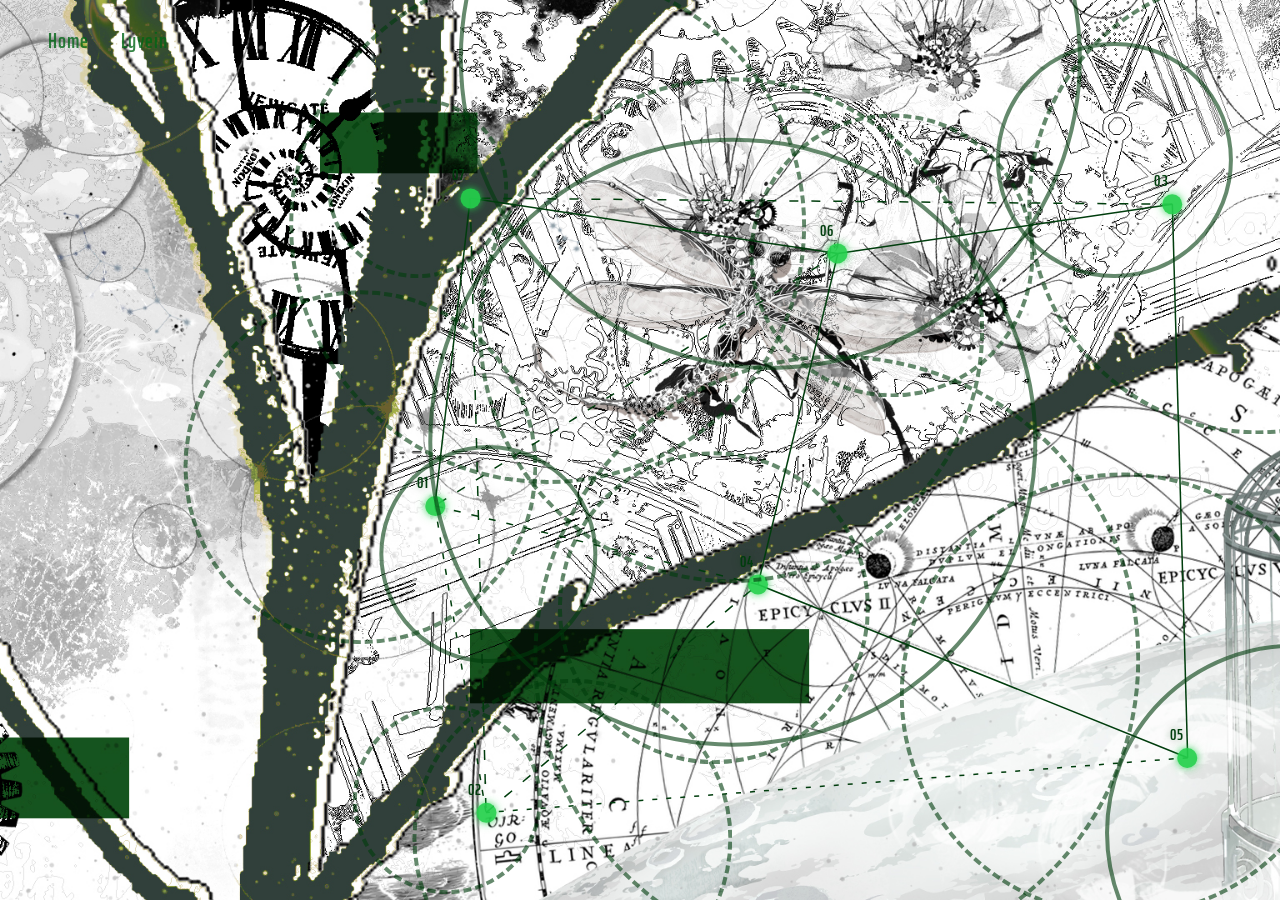
<file: nodal_hub.html>
<!DOCTYPE html>
<html lang="en">
	<head>
		<meta charset="UTF-8">
			<meta name="viewport" content="width=device-width, initial-scale=1.0">

		<script>
            // Select one appearance per visit, before loading the stylesheet.
            const greenHub = Math.random() >= 0.5;
            document.documentElement.dataset.hubVariant = greenHub ? 'green' : 'blue';

			if (sessionStorage.getItem('siteTransitioning') === '1') {
				document.documentElement.classList.add('is-arriving');
				document.documentElement.dataset.departingTheme =
					sessionStorage.getItem('departingTheme') || 'home';
				document.documentElement.dataset.targetTheme =
					sessionStorage.getItem('targetTheme') || document.body?.dataset?.pageTheme || 'home';
			}
		</script>
				<title>The Constellation Manifold</title>

				<link rel="preconnect" href="https://fonts.googleapis.com">
					<link rel="preconnect" href="https://fonts.gstatic.com" crossorigin="">
						<link
							href="https://fonts.googleapis.com/css2?family=Federo&family=Saira+Extra+Condensed:wght@400;600&display=swap"
							rel="stylesheet"
>

							<link rel="stylesheet" href="style.css">
</head>

	<body class="nodal_hub-page" data-page-theme="nodal-hub">
    <script>
      document.body.dataset.pageTheme =
        document.documentElement.dataset.hubVariant === 'green'
          ? 'nodal-hub-green'
          : 'nodal-hub';
    </script>

		<nav>
			<a href="index.html" data-target-theme="home">Home</a>
			<a href="nodal_hub.html" data-target-theme="nodal-hub">Lyvein</a>
		</nav>

		<div class="loader" id="loader">
			<img class="loader-gif" src="images/Loading.GIF" alt="Loading">
	</div>

		<div class="sparks-layer" id="sparks"></div>
		<div class="transition-panel" id="transition-panel" data-transition-theme="nodal-hub"></div>
		<div class="out-panel" id="out-panel"></div>


		<main class="lyvein-hub">

			<div class="lyvein-kv" aria-label="Lyvein">


				<svg
				  class="node-network"
				  viewBox="0 0 100 100"
				  preserveAspectRatio="none"
				  aria-hidden="true">
				</svg>
				
				<!-- 01 — Modern -->
				<a class="lyvein-node node-modern" href="modern.html" aria-label="Modern">
					<span class="node-number">01</span>
					<span class="node-dot"></span>
					<span class="node-label">Modern</span>
				</a>

				<!-- 02 — Fantasy -->
				<a class="lyvein-node node-fantasy" href="fantasy.html" aria-label="Fantasy">
					<span class="node-number">02</span>
					<span class="node-dot"></span>
					<span class="node-label">Fantasy</span>
				</a>

				<!-- 03 — Northern -->
				<a class="lyvein-node node-northern" href="northern.html" aria-label="Northern">
					<span class="node-number">03</span>
					<span class="node-dot"></span>
					<span class="node-label">Northern</span>
				</a>

				<!-- 04 — Magic -->
				<a class="lyvein-node node-magic" href="magic.html" aria-label="magic">
					<span class="node-number">04</span>
					<span class="node-dot"></span>
					<span class="node-label">Magic</span>
				</a>

				<!-- 05 — Record -->
				<a class="lyvein-node node-Record" href="record.html" aria-label="Record">
					<span class="node-number">05</span>
					<span class="node-dot"></span>
					<span class="node-label">R■■ord</span>
				</a>

				<!-- 06 — Unknown -->
				<a class="lyvein-node node-ellipsis" href="unknown.html" aria-label="More">
					<span class="node-number">06</span>
					<span class="node-dot"></span>
					<span class="node-label">???</span>
				</a>

				<!-- 07 — ... -->
				<a class="lyvein-node node-ellipsis" href="more.html" aria-label="More">
					<span class="node-number">07</span>
					<span class="node-dot"></span>
					<span class="node-label">...</span>
				</a>

			</div>

		</main>

		<script src="script.js"></script>

	</body>
</html>
</file>
<file: style.css>
:root {
  --bg: #0f0f14;
  --fg: #f4f2ee;
  --intro_accent: #96B59C;
  --menu_accent: #CFFFC4;
  --muted: #9a97a3;
}

* { box-sizing: border-box; }

body {
  margin: 0;
  background: var(--bg);
  color: var(--fg);
  font-family: 'Segoe UI', system-ui, sans-serif;
}

nav {
  display: flex;
  gap: 2rem;
  padding: 1.5rem 3rem;
  position: absolute;
  top: 0;
  left: 0;
  right: 0;
  z-index: 10;
}

nav a {
  color: var(--fg);
  text-decoration: none;
  font-family: 'Saira Extra Condensed', sans-serif;
  font-weight: 600;
  font-size: 1.3rem; /* ~21px, up from the default ~16px */
  letter-spacing: 0.05em;
  opacity: 0.8;
  transition: opacity 0.2s;
}

nav a:hover { opacity: 1; color: var(--menu_accent); }

.loader {
  position: fixed;
  inset: 0;
  height: 100vh;
  height: 100dvh;
  width: 100vw;

  background: var(--transition-solid, #000); /* solid black while GIF is playing */

  display: flex;
  align-items: center;
  justify-content: center;
  z-index: 1002;
  opacity: 0;
  visibility: hidden;
  pointer-events: none;

  transition: opacity 0.6s ease, visibility 0.6s ease;
}

.loader.hidden {
  opacity: 0;
  visibility: hidden;
  pointer-events: none;
}

.loader-gif {
  width: min(40vw, 400px);  /* scales with screen, capped at 400px */
  height: auto;
  display: block;
}

/* ---- Click / drag VFX ---- */
.click-fx {
  position: fixed;
  pointer-events: none;
  border-radius: 50%;
  z-index: 999;
  transform: translate(-50%, -50%);
}

.click-fx.ripple {
  width: 12px;
  height: 12px;
  border: 2px solid var(--click-color, #ffffff);
  box-shadow: 0 0 10px 2px rgb(var(--click-rgb, 255, 255, 255) / 0.8), 0 0 20px 6px rgb(var(--click-rgb, 255, 255, 255) / 0.4);
  animation: ripple-out 0.6s ease-out forwards;
}

.click-fx.trail {
  width: 5px;
  height: 5px;
  background: var(--click-color, #ffffff);
  box-shadow: 0 0 6px 2px rgb(var(--click-rgb, 255, 255, 255) / 0.8);
  animation: trail-fade 0.5s ease-out forwards;
}

@keyframes ripple-out {
  to {
    width: 60px;
    height: 60px;
    opacity: 0;
  }
}

@keyframes trail-fade {
  to {
    width: 2px;
    height: 2px;
    opacity: 0;
  }
}

/* ---- Ambient glowing sparks ---- */
.sparks-layer {
  position: fixed;
  inset: 0;
  pointer-events: none;
  overflow: hidden;
  z-index: 2; /* above hero image, below nav/loader */
}

.spark {
  position: absolute;
  width: 3px;
  height: 3px;
  border-radius: 50%;
  background: #ffffff;
  box-shadow: 0 0 6px 2px rgb(var(--click-rgb, 255, 255, 255) / 0.8);
  opacity: 0;
  animation: spark-float linear infinite;
}

@keyframes spark-float {
  0%   { opacity: 0; transform: translateY(0) scale(0.8); }
  10%  { opacity: 0.9; }
  90%  { opacity: 0.4; }
  100% { opacity: 0; transform: translateY(-120px) scale(1.1); }
}

/* ---- Hero / index page ---- */
.hero {
  height: 100vh;   /* fallback for older browsers */
  height: 100dvh;  /* stays accurate on mobile as the address bar shows/hides */
  width: 100vw;
  overflow: hidden;
  position: relative;
}

.parallax-wrap {
  position: absolute;
  inset: 0;
}

.parallax-wrap img {
  position: absolute;
  top: 50%;
  left: 50%;
  width: 110%;
  height: 110%;
  object-fit: cover;
  object-position: 50% 0%; /* shift focus down toward the lower part of the image */
  transform: translate(-50%, -50%);
  will-change: transform;
  transition: transform 0.15s ease-out;
}


/* Shift the home artwork slightly left on mobile or portrait screens.
   Increase 55% to move it farther left; 50% restores the centered crop. */
@media (max-width: 768px), (orientation: portrait) {
  .hero .parallax-wrap img {
    object-position: 55% 0%;
  }
}

.hero-title {
  position: absolute;
  bottom: 3rem;
  text-align: center;
  width: 100%;
  color: var(--fg);
  font-family: 'WindSong', cursive;
  font-weight: 500;
  font-size: 2rem;
  letter-spacing: 0.05em;
  text-shadow: 0 2px 10px rgba(0,0,0,0.7);
  z-index: 1;
  pointer-events: none;
}

/* ---- Intro page ---- */
.intro {
  max-width: 800px;
  margin: 0 auto;
  padding: 8rem 2rem 4rem;
}

.intro h1 {
  font-size: 2.5rem;
  color: var(--intro_accent);
  margin-bottom: 0.25rem;
}

.intro .subtitle {
  color: var(--muted);
  margin-bottom: 2rem;
}

.intro img {
  width: 100%;
  max-width: 320px;
  border-radius: 12px;
  float: right;
  margin: 0 0 1rem 2rem;
}

.intro p {
  line-height: 1.7;
}

.intro dl {
  margin-top: 2rem;
}

.intro dt {
  color: var(--intro_accent);
  font-weight: 600;
  margin-top: 1rem;
}

.intro dd {
  margin: 0;
  color: var(--fg);
}


/* =========================================================
   NODAL HUB — SCENE AND CAMERA
   ========================================================= */

.nodal_hub-page {
  margin: 0;
  min-height: 100vh;
  overflow: hidden;
  background: #F2FCFF;
  --node-color: #9BDCF2;
  --node-label-color: #90D0FC;
  --node-stroke-color: #9BDCF2;
  --orbit-color: #9BCEF2;
  --line-glow-color: rgba(39, 70, 245, 0.25);
  --hub-background: url("images/1blue_horizontal.png");
  --background-zoom: 1.12;
  --node-opacity: 1;
  --hub-nav-color: #B7DEED;
  --hub-nav-hover-color: #0077A8;
  --back-background: rgba(220, 234, 242, 0.22);
  --back-hover-background: rgba(112, 141, 202, 0.22);
  --back-text-color: #FFFFFF;
  --back-text-shadow: 0 1px 4px rgba(0, 59, 90, 0.45);
}

/* Appearance settings for the randomly selected green hub. */
html[data-hub-variant="green"] .nodal_hub-page {
  --node-color: #24D14C;
  --node-label-color: #003D0D;
  --node-hover-color: rgb(0, 176, 34);
  --node-stroke-color: #003D0D;
  --orbit-color: #003D0D;
  --line-glow-color: rgba(0, 255, 54, 0.25);
  --hub-background: url("images/manifold.jpeg");
  --background-zoom: 1.2;
  --node-opacity: 0.92;
  --hub-nav-color: #006616;
  --hub-nav-hover-color: #00B026;
  --back-background: rgba(0, 0, 0, 0.22);
  --back-hover-background: rgba(0, 0, 0, 0.35);
  --back-text-color: var(--node-color);
  --back-text-shadow: 0 0 6px rgba(0, 255, 54, 0.3);
  --click-color: #00FF36;
  --click-rgb: 0, 255, 54;
}

html[data-hub-variant="green"] .node-dot::after {
  display: none;
}

html[data-hub-variant="green"] .lyvein-node:hover .node-number,
html[data-hub-variant="green"] .lyvein-node:focus-visible .node-number,
html[data-hub-variant="green"] .lyvein-node:hover .node-label,
html[data-hub-variant="green"] .lyvein-node:focus-visible .node-label,
html[data-hub-variant="green"] .lyvein-node.is-camera-target .node-number,
html[data-hub-variant="green"] .lyvein-node.is-camera-target .node-label {
  color: var(--node-hover-color);
}

html[data-hub-variant="green"] .node-label {
  transform-origin: left center;
}

html[data-hub-variant="green"] .lyvein-node.is-camera-target .node-number {
  font-size: clamp(21px, 1.014vw, 32.5px);
}

html[data-hub-variant="green"] .lyvein-node.is-camera-target .node-label {
  font-size: clamp(25px, 1.3vw, 42px);
}

html[data-hub-variant="green"] .node-camera-back:focus-visible {
  background: var(--back-hover-background);
}

@media (max-width: 768px) {
  html[data-hub-variant="green"] .lyvein-node.is-camera-target .node-label {
    font-size: 19.5px;
  }
}

.lyvein-hub {
  position: relative;
  width: 100vw;
  height: 100vh;
  overflow: hidden;
}

.lyvein-kv {
  position: absolute;
  inset: 0;
  isolation: isolate;

  background-image: var(--hub-background);
  background-size: cover;
  background-position: center center;
  background-repeat: no-repeat;
}

.node-camera-background {
  position: absolute;
  inset: 0;
  width: 100%;
  z-index: -1;
  pointer-events: none;

  background-size: cover;
  background-position: center center;
  background-repeat: no-repeat;

  transform-origin: center;
  transition: transform 0.9s cubic-bezier(.25, .1, .25, 1);
}

.node-hover-layer {
  position: absolute;
  inset: 0;
  pointer-events: none;
  transform: scale(1);
  transition: transform 0.35s cubic-bezier(.2, .8, .2, 1);
}

.lyvein-kv.is-node-focused:has(
  .is-camera-target.is-hover-ready:hover
) .node-hover-layer,
.lyvein-kv.is-node-focused:has(
  .is-camera-target.is-hover-ready:focus-visible
) .node-hover-layer {
  transform: scale(1.15);
}

@media (prefers-reduced-motion: reduce) {
  .node-hover-layer {
    transition: none;
  }
}

.node-zoom-layer {
  position: absolute;
  inset: 0;
  z-index: 2;
  pointer-events: none;
  transform-origin: 0 0;
  transition: transform 0.8s cubic-bezier(.25, .1, .25, 1);
}

/* =========================================================
   NODES — POSITIONED BY JAVASCRIPT
   ========================================================= */

.lyvein-node {
  position: absolute;
  z-index: 2;
  display: flex;
  align-items: center;
  gap: 9px;
  padding: 14px;
  text-decoration: none;
  cursor: pointer;
  pointer-events: auto;

  transform: translate(-50%, -50%);
  transform-origin: calc(50% + 60px) calc(50% - 40px);

  transition:
    opacity 0.35s ease,
    filter 0.45s ease,
    transform 0.35s cubic-bezier(.2, .8, .2, 1);
}


.node-number {
  position: absolute;
  left: clamp(6px, 0.3vw, 11px);
  top: clamp(-19px, -0.9vw, -11px);
  font-family: "Saira Extra Condensed", sans-serif;
  font-size: clamp(16px, 0.78vw, 25px);
  font-weight: 600;
  letter-spacing: 0.08em;
  color: var(--node-label-color);
  text-shadow: 0 0 8px color-mix(in srgb, var(--node-label-color) 40%, transparent);
  transition: color 0.35s ease, opacity 0.35s ease;
}

.node-dot {
  position: relative;
  width: clamp(20px, 1.1vw, 36px);
  height: clamp(20px, 1.1vw, 36px);
  border-radius: 50%;
  background: var(--node-color);
  opacity: var(--node-opacity);
  border: none;
  box-shadow:
    0 0 clamp(6px, 0.35vw, 12px) color-mix(in srgb, var(--node-color) 75%, transparent),
    0 0 clamp(12px, 0.7vw, 24px) color-mix(in srgb, var(--node-color) 30%, transparent);
  transition:
    transform 0.35s cubic-bezier(.2, .8, .2, 1),
    background 0.35s ease,
    box-shadow 0.35s ease;
}

.node-dot::before {
  display: none;
}

.node-dot::after {
  content: "";
  position: absolute;
  inset: 0;
  border-radius: 50%;
  background: radial-gradient(
    circle at center,
    color-mix(in srgb, var(--node-color) 68%, #2746F5) 0%,
    color-mix(in srgb, var(--node-color) 82%, #2746F5) 34%,
    color-mix(in srgb, var(--node-color) 94%, white) 72%,
    color-mix(in srgb, var(--node-color) 82%, white) 100%
  );
  transition: opacity 0.35s ease, transform 0.35s ease;
}

.node-orbit {
  position: absolute;
  box-sizing: border-box;
  width: var(--orbit-size);
  height: var(--orbit-size);

  left: calc(50% + var(--orbit-x));
  top: calc(50% + var(--orbit-y));

  border: 4px solid var(--orbit-color);
  border-radius: 50%;
  background: none;

  opacity: 0.65;
  pointer-events: none;
  transform: translate(-50%, -50%);
  transition: opacity 0.35s ease;
}

.node-orbit.is-dashed {
  border-style: dashed;
}

.lyvein-node:hover .node-orbit,
.lyvein-node:focus-visible .node-orbit {
  opacity: 0.85;
}

/* Keep the dot's hover glow; hovering does not reveal text. */
.lyvein-node:hover .node-dot,
.lyvein-node:focus-visible .node-dot {
  box-shadow:
    0 0 clamp(8px, 0.45vw, 15px) color-mix(in srgb, var(--node-color) 95%, transparent),
    0 0 clamp(16px, 0.9vw, 30px) color-mix(in srgb, var(--node-color) 45%, transparent);
}

.lyvein-node:hover .node-dot::after,
.lyvein-node:focus-visible .node-dot::after {
  opacity: 0.7;
}

.lyvein-node:hover .node-number,
.lyvein-node:focus-visible .node-number {
  color: var(--node-label-color);
}

/* =========================================================
   LABELS — REVEALED ONLY AFTER CAMERA MOVEMENT
   ========================================================= */

.node-label {
  position: absolute;
  left: calc(100% + clamp(15px, 0.8vw, 28px));
  top: 50%;
  width: max-content;
  white-space: nowrap;
  overflow-wrap: anywhere;
  font-family: "Federo", sans-serif;
  font-size: clamp(19px, 1vw, 32px);
  font-weight: 400;
  letter-spacing: 0.045em;
  color: var(--node-label-color);
  text-shadow: 0 0 10px color-mix(in srgb, var(--node-label-color) 32%, transparent);
  opacity: 0;
  pointer-events: none;
  transform: translate(var(--label-slide-from, -12px), var(--label-offset-y, -50%));
  transition: opacity 0.55s ease, transform 0.7s ease;
}

.lyvein-kv.is-node-focused .is-camera-target.is-label-visible .node-label {
  opacity: 1;
  transform: translate(0, var(--label-offset-y, -50%));
}

@media (max-width: 768px) {
  .node-label {
    font-size: 15px;
  }
}

/* =========================================================
   NETWORK AND FOCUSED STATE
   ========================================================= */

.node-network {
  position: absolute;
  inset: 0;
  width: 100%;
  height: 100%;
  z-index: 1;
  pointer-events: none;
  overflow: visible;

  transform: scale(1);

  transition:
    opacity 0.5s ease,
    transform 0.35s cubic-bezier(.2, .8, .2, 1);
}

.lyvein-kv.is-node-focused .node-network {
  opacity: 1;
}


.node-network line {
  vector-effect: none;
  stroke: var(--node-stroke-color);
  stroke-width: 1.5;
  filter: none;
}

.lyvein-kv.is-node-focused .lyvein-node {
  opacity: 1;
  filter: blur(0px);
  pointer-events: none;
}

.lyvein-kv.is-node-focused .lyvein-node.is-camera-target {
  opacity: 1;
  filter: none;
  pointer-events: auto;
}

.lyvein-kv.is-node-focused .node-network {
  opacity: 1;
}

/* =========================================================
   HUB NAVIGATION AND CAMERA RETURN BUTTON
   ========================================================= */

.nodal_hub-page nav a {
  color: var(--hub-nav-color);
}

.nodal_hub-page nav a:hover,
.nodal_hub-page nav a:focus-visible {
  color: var(--hub-nav-hover-color);
}

.node-camera-back {
  position: fixed;
  top: 1.5rem;
  right: 1.5rem;
  z-index: 20;

  padding: 10px 16px;
  border: none;
  outline: none;
  border-radius: 2px;

  background: var(--back-background);
    backdrop-filter: blur(6px);
    -webkit-backdrop-filter: blur(6px);

    color: var(--back-text-color);
    text-shadow: var(--back-text-shadow);

  font-family: "Saira Extra Condensed", sans-serif;
  font-size: 18px;
  letter-spacing: 0.08em;
  cursor: pointer;

  opacity: 0;
  visibility: hidden;
  pointer-events: none;

  transition:
    opacity 0.25s ease,
    visibility 0.25s ease,
    background-color 0.25s ease;
}

.node-camera-back.is-visible {
  opacity: 1;
  visibility: visible;
  pointer-events: auto;
}

.node-camera-back:hover {
  background: var(--back-hover-background);
}

@media (prefers-reduced-motion: reduce) {
  .node-camera-background,
  .node-zoom-layer,
  .lyvein-node,
  .node-dot,
  .node-dot::after,
  .node-label,
  .node-number,
  .node-network,
  .node-camera-back {
    transition: none;
  }
}

/* =========================================================
   PAGE TRANSITIONS — EXISTING TIMING AND THEMES
   ========================================================= */

.transition-panel,
.out-panel {
  position: fixed;
  top: -100%;
  left: -100%;
  width: 250%;
  height: 250%;
  pointer-events: none;
  will-change: transform, background-color, backdrop-filter;
  visibility: hidden;
}

.transition-panel {
  z-index: 999;
  background: var(--transition-translucent, rgba(0, 0, 0, 0.75));
  backdrop-filter: blur(20px);
  -webkit-backdrop-filter: blur(20px);
  transform: rotate(-15deg) translate(100%, 100%);
  transition:
    transform 1.4s cubic-bezier(0.83, 0, 0.17, 1),
    background-color 0.7s ease 0.7s,
    backdrop-filter 0.7s ease 0.7s,
    -webkit-backdrop-filter 0.7s ease 0.7s;
}

.transition-panel.covering {
  transform: rotate(-15deg) translate(0%, 0%);
  background: var(--transition-solid, rgba(0, 0, 0, 1));
  backdrop-filter: blur(0px);
  -webkit-backdrop-filter: blur(0px);
  visibility: visible;
}

.loader.active {
  opacity: 1;
  visibility: visible;
}

html.is-arriving .loader {
  opacity: 1;
  visibility: visible;
  transition: none;
}

/* Choose the arrival color before script.js runs. */
html.is-arriving[data-departing-theme="home"] {
  --arrival-panel-color: #000000;
}

html.is-arriving[data-departing-theme="nodal-hub"] {
  --arrival-panel-color: #EBF6FA;
}

html.is-arriving[data-departing-theme="nodal-hub-green"] {
  --arrival-panel-color: #9BBD97;
}

/* Cover the first frame with the departing page's color. */
html.is-arriving[data-departing-theme] .loader,
html.is-arriving[data-departing-theme] .out-panel:not(.leaving) {
  background-color: var(--arrival-panel-color, #000000);
}

/* The departure panel must stay hidden during arrival. */
html.is-arriving .transition-panel {
  visibility: hidden;
}
.out-panel {
  z-index: 1001;
  opacity: 1;
  visibility: hidden;
  transform: rotate(-15deg) translate(0%, 0%);
  backdrop-filter: blur(0px);
  -webkit-backdrop-filter: blur(0px);
  transition:
    transform 1.4s cubic-bezier(0.83, 0, 0.17, 1),
    background-color 0.7s ease 0.7s,
    backdrop-filter 0.7s ease 0.7s,
    -webkit-backdrop-filter 0.7s ease 0.7s;
}

html.is-arriving .out-panel {
  visibility: visible;
}

.out-panel.leaving {
  transform: rotate(-15deg) translate(100%, 100%);
  backdrop-filter: blur(20px);
  -webkit-backdrop-filter: blur(20px);
  transition: transform 1.4s cubic-bezier(0.83, 0, 0.17, 1);
}

/* Home theme. */
.transition-panel[data-transition-theme="home"] {
  background: var(--transition-translucent, rgba(0, 0, 0, 0.52));
  backdrop-filter: blur(20px);
  -webkit-backdrop-filter: blur(20px);
}

.transition-panel.covering[data-transition-theme="home"] {
  background: var(--transition-solid, rgba(0, 0, 0, 1));
}

.out-panel[data-transition-theme="home"] {
  background: var(--transition-solid, rgba(0, 0, 0, 1));
  backdrop-filter: blur(0px);
  -webkit-backdrop-filter: blur(0px);
}

.out-panel.leaving[data-transition-theme="home"] {
  background: var(--transition-translucent, rgba(0, 0, 0, 0.52));
}

body[data-page-theme="home"] .loader {
  background: var(--transition-solid, #000000);
}

/* Nodal hub theme. */
.transition-panel[data-transition-theme="nodal-hub"] {
  background: var(--transition-translucent, rgba(235, 246, 250, 0.58));
  backdrop-filter: blur(20px);
  -webkit-backdrop-filter: blur(20px);
}

.transition-panel.covering[data-transition-theme="nodal-hub"] {
  background: var(--transition-solid, rgba(235, 246, 250, 1));
}

.out-panel[data-transition-theme="nodal-hub"] {
  background: var(--transition-solid, rgba(235, 246, 250, 1));
  backdrop-filter: blur(0px);
  -webkit-backdrop-filter: blur(0px);
}

.out-panel.leaving[data-transition-theme="nodal-hub"] {
  background: var(--transition-translucent, rgba(235, 246, 250, 0.58));
}

body[data-page-theme="nodal-hub"] .loader {
  background: var(--transition-solid, #ebf6fa);
}

/* Preserved OUT visuals; existing JavaScript controls arrival. */
html.is-arriving .out-panel[data-transition-theme="home"].leaving {
  animation: out-home-visual 1.4s linear forwards;
}

html.is-arriving .out-panel[data-transition-theme="nodal-hub"].leaving {
  animation: out-hub-visual 1.4s linear forwards;
}

@keyframes out-home-visual {
  0%, 50% {
    background-color: rgba(0, 0, 0, 1);
    backdrop-filter: blur(0px);
    -webkit-backdrop-filter: blur(0px);
  }

  100% {
    background-color: rgba(0, 0, 0, 0.52);
    backdrop-filter: blur(20px);
    -webkit-backdrop-filter: blur(20px);
  }
}

@keyframes out-hub-visual {
  0%, 50% {
    background-color: rgba(235, 246, 250, 1);
    backdrop-filter: blur(0px);
    -webkit-backdrop-filter: blur(0px);
  }

  100% {
    background-color: rgba(235, 246, 250, 0.58);
    backdrop-filter: blur(20px);
    -webkit-backdrop-filter: blur(20px);
  }
}

/* Green hub theme: shared across both destination stylesheets. */
.transition-panel[data-transition-theme="nodal-hub-green"] {
  background: var(--transition-translucent, rgba(155, 189, 151, 0.58));
  backdrop-filter: blur(20px);
  -webkit-backdrop-filter: blur(20px);
}

.transition-panel.covering[data-transition-theme="nodal-hub-green"] {
  background: var(--transition-solid, rgba(155, 189, 151, 1));
}

.out-panel[data-transition-theme="nodal-hub-green"] {
  background: var(--transition-solid, rgba(155, 189, 151, 1));
  backdrop-filter: blur(0px);
  -webkit-backdrop-filter: blur(0px);
}

.out-panel.leaving[data-transition-theme="nodal-hub-green"] {
  background: var(--transition-translucent, rgba(155, 189, 151, 0.58));
}

body[data-page-theme="nodal-hub-green"] .loader {
  background: var(--transition-solid, #9BBD97);
}

html.is-arriving[data-departing-theme="nodal-hub-green"] .loader {
  background: var(--transition-solid, #9BBD97);
}

html.is-arriving .out-panel[data-transition-theme="nodal-hub-green"].leaving {
  animation: out-green-hub-visual 1.4s linear forwards;
}

@keyframes out-green-hub-visual {
  0%, 50% {
    background-color: rgba(155, 189, 151, 1);
    backdrop-filter: blur(0px);
    -webkit-backdrop-filter: blur(0px);
  }

  100% {
    background-color: rgba(155, 189, 151, 0.58);
    backdrop-filter: blur(20px);
    -webkit-backdrop-filter: blur(20px);
  }
}

/* Direct Home visit: show the loader before the page's first paint. */
html.is-initial-loading .loader {
  opacity: 1;
  visibility: visible;
  pointer-events: auto;
  background: var(--transition-solid, #000000);
  transition: none;
}
</file>
